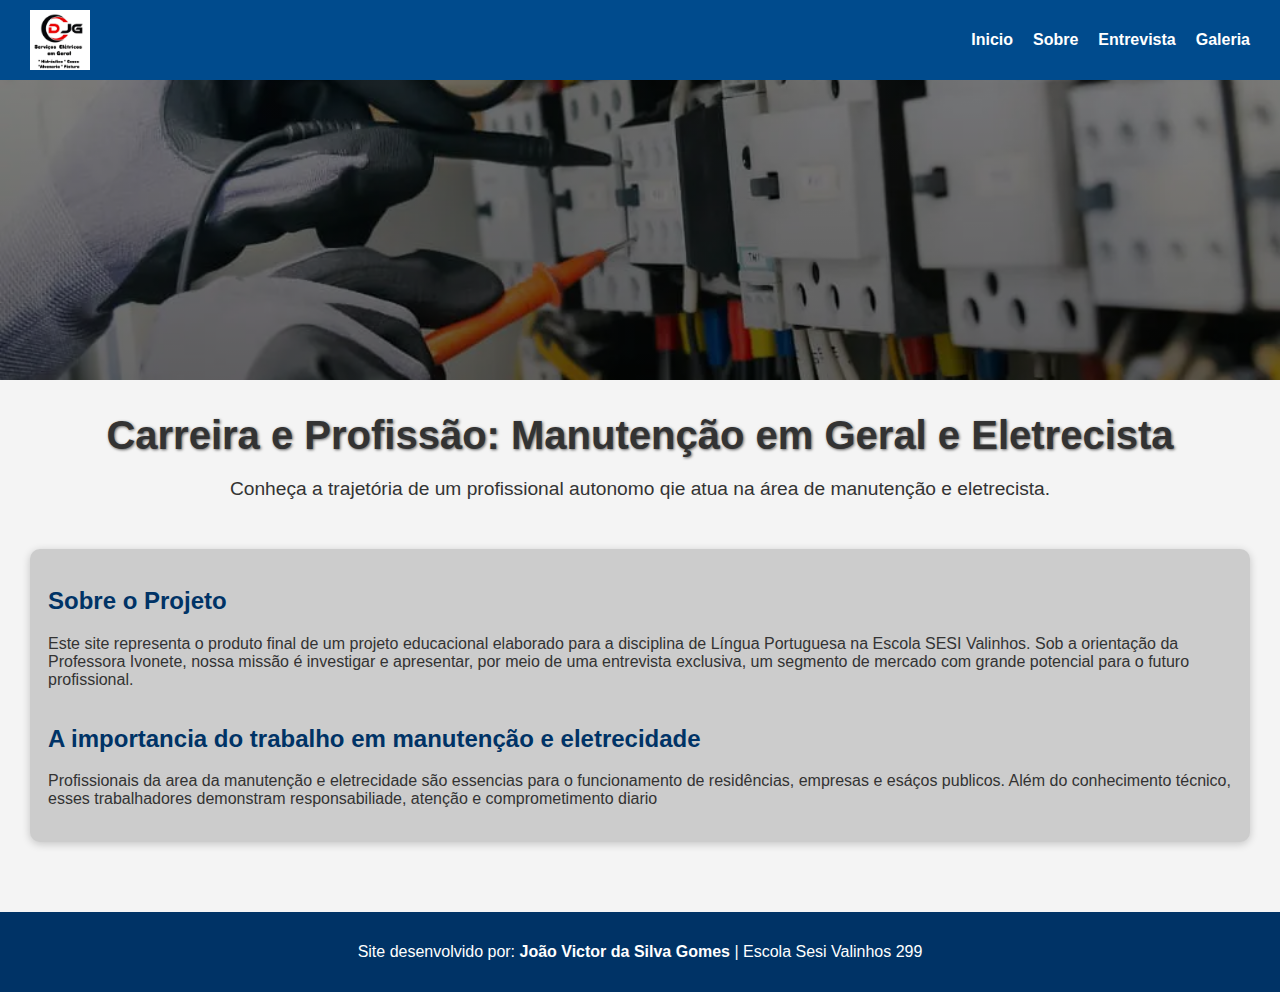
<file: Pagina_Inicial.html>
<!DOCTYPE html>
<html lang="pt-BR">
<head>
    <meta charset="UTF-8">
    <link rel="shortcut icon" href="/assets/img/favicon-16x16.png" type="image/x-icon">
    <meta name="viewport" content="width=device-width, initial-scale=1.0">
    <title>Profissões do Futuro</title>
    <link rel="stylesheet" href="./assets/styles/style.css">
</head>
<body>
    <header>
        <img src="../assets/img/logo site.png" alt="Logo do site" class="logo">
        <nav>
            <ul>
                <li><a href="./Pagina_Inicial.html">Inicio</a></li>
                <li><a href="/pages/sobre.html">Sobre</a></li>
                <li><a href="/pages/contato.html">Entrevista</a></li>
                <li><a href="/pages/galeria.html">Galeria</a></li>
            </ul>
        </nav>
    </header>

    <section class="banner"></section>
        <h2 class="titulo-banner">Carreira e Profissão: Manutenção em Geral e Eletrecista</h2>
        <p class="texto-banner">Conheça a trajetória de um profissional autonomo qie atua na área de manutenção e eletrecista.</p>
    </section>

    <main>
        <div class="layout-quadrado">
            <section class="intro">
                <h2>Sobre o Projeto</h2>
                <p>Este site representa o produto final de um projeto educacional elaborado para a disciplina de Língua Portuguesa na Escola SESI Valinhos. Sob a orientação da Professora Ivonete, nossa missão é investigar e apresentar, por meio de uma entrevista exclusiva, um segmento de mercado com grande potencial para o futuro profissional.</p>
            </section>

            <section class="importancia">
                <h2>A importancia do trabalho em manutenção e eletrecidade</h2>
                <p>Profissionais da area da manutenção e eletrecidade são essencias para o funcionamento de residências, empresas e esáços publicos. Além do conhecimento técnico, esses trabalhadores demonstram responsabiliade, atenção e comprometimento diario</p>
            </section>
        </div>
    </main>

    <footer>
        <p>Site desenvolvido por: <strong> João Victor da Silva Gomes</strong> | Escola Sesi Valinhos 299</p>
    </footer>
</body>
</html>
</file>
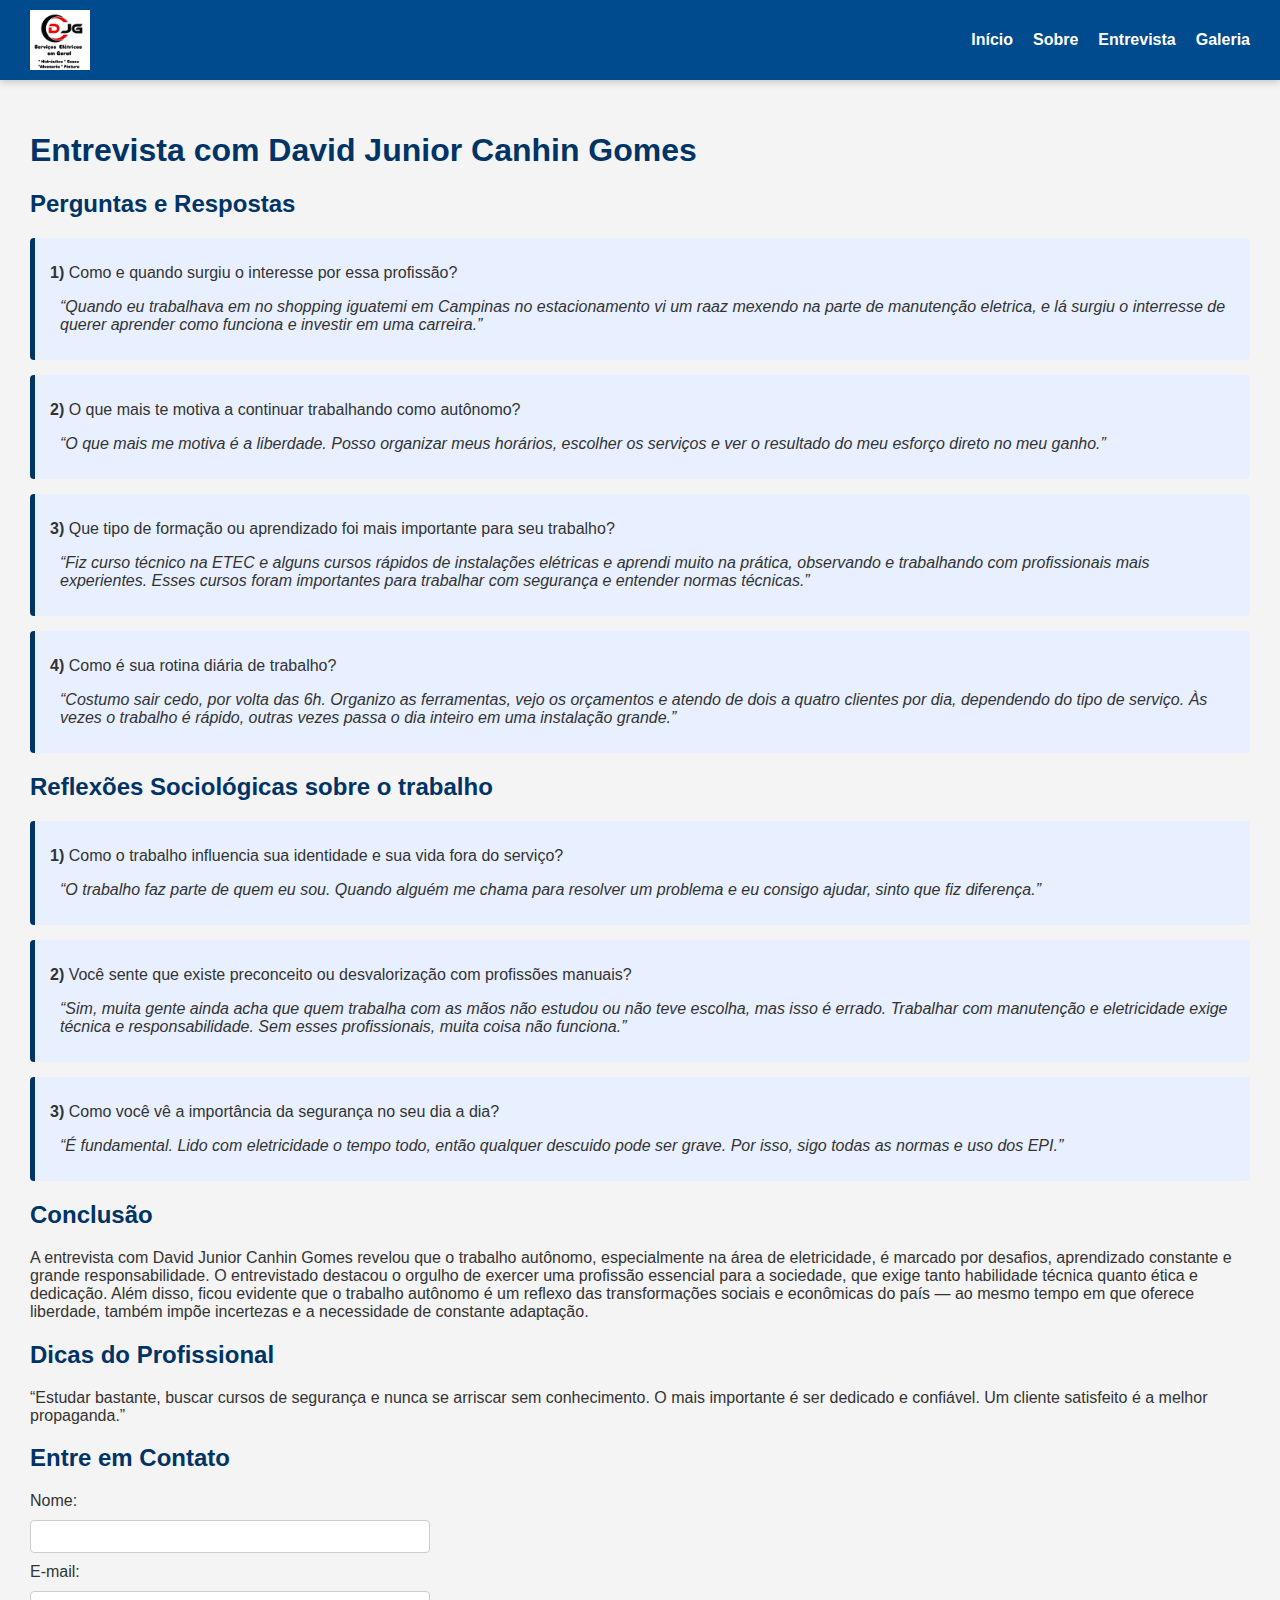
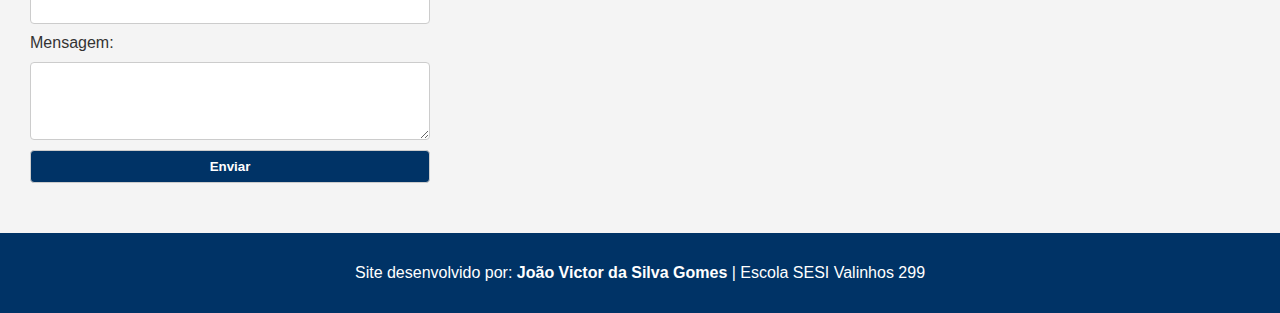
<file: pages/contato.html>
<!DOCTYPE html>
<html lang="pt-BR">

<head>
    <meta charset="UTF-8">
    <meta name="viewport" content="width=device-width, initial-scale=1.0">
    <title>Entrevista com o Profissional</title>
    <link rel="stylesheet" href="../assets/styles/style.css">
</head>

<body>

    <header>
        <img src="../assets/img/logo site.png" alt="Logo do site" class="logo">
        <nav>
            <ul>
                <li><a href="../index.html">Início</a></li>
                <li><a href="sobre.html">Sobre</a></li>
                <li><a href="contato.html">Entrevista</a></li>
                <li><a href="galeria.html">Galeria</a></li>
            </ul>
        </nav>
    </header>

    <main class="entrevistaa">
        <h1>Entrevista com David Junior Canhin Gomes</h1>

        <h2>Perguntas e Respostas</h2>

        <div class="pergunta">
            <p><strong>1)</strong> Como e quando surgiu o interesse por essa profissão?</p>
            <p class="resposta">“Quando eu trabalhava em no shopping iguatemi em Campinas no estacionamento vi um raaz
                mexendo na parte de manutenção eletrica, e lá surgiu o interresse de querer aprender como funciona e
                investir em uma carreira.”</p>
        </div>

        <div class="pergunta">
            <p><strong>2)</strong> O que mais te motiva a continuar trabalhando como autônomo?</p>
            <p class="resposta">“O que mais me motiva é a liberdade. Posso organizar meus horários, escolher os serviços
                e ver o resultado do meu esforço direto no meu ganho.”</p>
        </div>

        <div class="pergunta">
            <p><strong>3)</strong> Que tipo de formação ou aprendizado foi mais importante para seu trabalho?</p>
            <p class="resposta">“Fiz curso técnico na ETEC e alguns cursos rápidos de instalações elétricas e aprendi
                muito na prática, observando e trabalhando com profissionais mais experientes. Esses cursos foram
                importantes para trabalhar com segurança e entender normas técnicas.”</p>
        </div>

        <div class="pergunta">
            <p><strong>4)</strong> Como é sua rotina diária de trabalho?</p>
            <p class="resposta">“Costumo sair cedo, por volta das 6h. Organizo as ferramentas, vejo os orçamentos e
                atendo de dois a quatro clientes por dia, dependendo do tipo de serviço. Às vezes o trabalho é rápido,
                outras vezes passa o dia inteiro em uma instalação grande.”</p>
        </div>

        <h2>Reflexões Sociológicas sobre o trabalho</h2>

        <div class="pergunta">
            <p><strong>1)</strong> Como o trabalho influencia sua identidade e sua vida fora do serviço?</p>
            <p class="resposta">“O trabalho faz parte de quem eu sou. Quando alguém me chama para resolver um problema e
                eu consigo ajudar, sinto que fiz diferença.”</p>
        </div>

        <div class="pergunta">
            <p><strong>2)</strong> Você sente que existe preconceito ou desvalorização com profissões manuais?</p>
            <p class="resposta">“Sim, muita gente ainda acha que quem trabalha com as mãos não estudou ou não teve
                escolha, mas isso é errado. Trabalhar com manutenção e eletricidade exige técnica e responsabilidade.
                Sem esses profissionais, muita coisa não funciona.”</p>
        </div>

        <div class="pergunta">
            <p><strong>3)</strong> Como você vê a importância da segurança no seu dia a dia?</p>
            <p class="resposta">“É fundamental. Lido com eletricidade o tempo todo, então qualquer descuido pode ser
                grave. Por isso, sigo todas as normas e uso dos EPI.”</p>
        </div>

        <h2>Conclusão</h2>
        <p>A entrevista com David Junior Canhin Gomes revelou que o trabalho autônomo, especialmente na área de
            eletricidade, é marcado por desafios, aprendizado constante e grande responsabilidade. O entrevistado
            destacou o orgulho de exercer uma profissão essencial para a sociedade, que exige tanto habilidade técnica
            quanto ética e dedicação.
            Além disso, ficou evidente que o trabalho autônomo é um reflexo das transformações sociais e econômicas do
            país — ao mesmo tempo em que oferece liberdade, também impõe incertezas e a necessidade de constante
            adaptação.
        </p>

        <h2>Dicas do Profissional</h2>
        <p>“Estudar bastante, buscar cursos de segurança e nunca se arriscar sem conhecimento. O mais importante é ser
            dedicado e confiável. Um cliente satisfeito é a melhor propaganda.”</p>

        <h2 class="contact">Entre em Contato</h2>
        <form>
            <label for="nome">Nome:</label>
            <input type="text" id="nome" name="nome" required>

            <label for="email">E-mail:</label>
            <input type="email" id="email" name="email" required>

            <label for="mensagem">Mensagem:</label>
            <textarea id="mensagem" name="mensagem" rows="4" required></textarea>

            <button type="submit">Enviar</button>
        </form>
    </main>

    <footer>
        <p>Site desenvolvido por: <strong>João Victor da Silva Gomes</strong> | Escola SESI Valinhos 299</p>
    </footer>
</body>

</html>
</file>
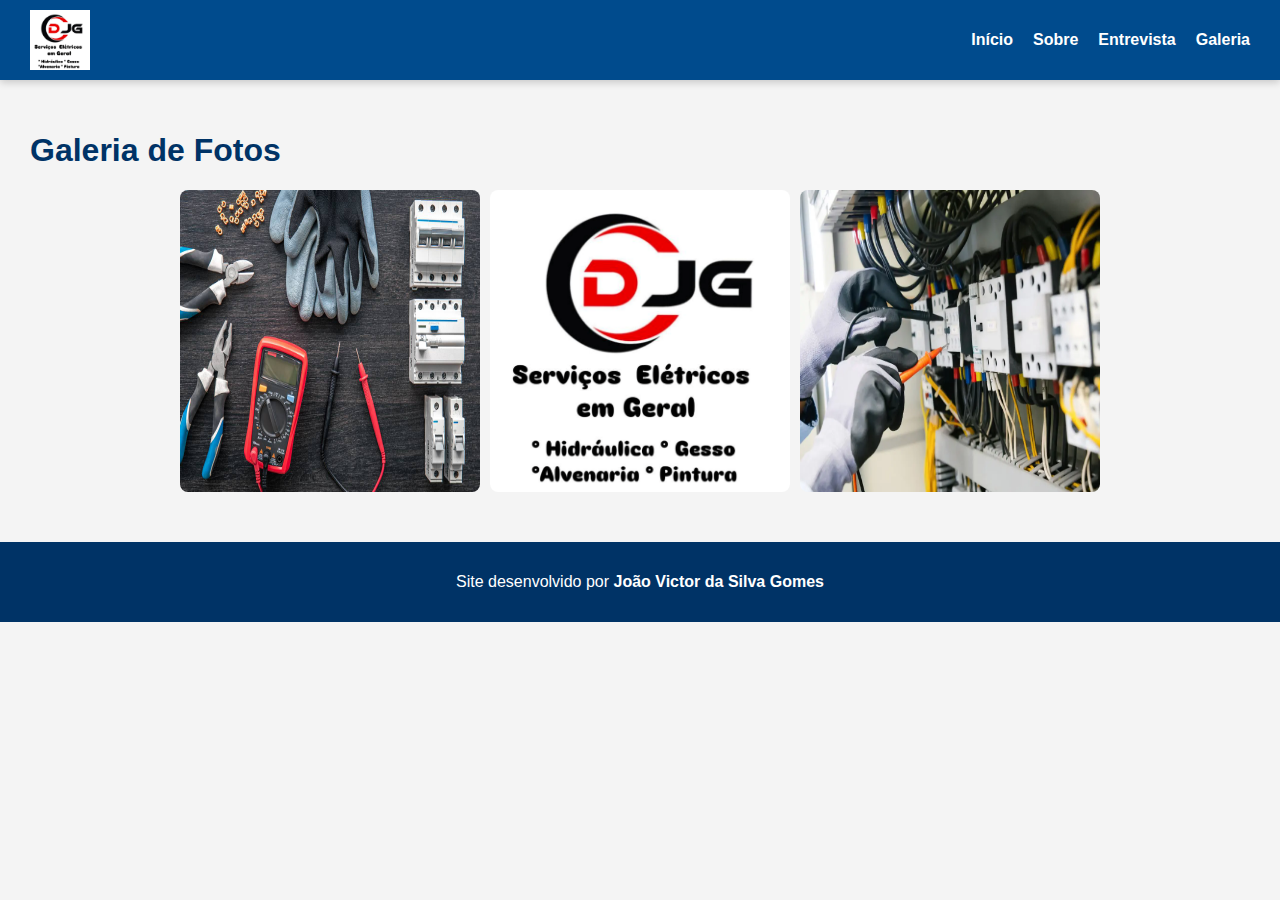
<file: pages/galeria.html>
<!DOCTYPE html>
<html lang="pt-BR">

<head>
    <meta charset="UTF-8">
    <meta name="viewport" content="width=device-width, initial-scale=1.0">
    <title>Galeria</title>
    <link rel="stylesheet" href="../assets/styles/style.css">
</head>

<body>
    <header>
        <img src="../assets/img/logo site.png" alt="Logo do site" class="logo">
        <nav>
            <ul>
                <li><a href="../index.html">Início</a></li>
                <li><a href="sobre.html">Sobre</a></li>
                <li><a href="contato.html">Entrevista</a></li>
                <li><a href="galeria.html">Galeria</a></li>
            </ul>
        </nav>
    </header>

    <main class="galeria">
        <h1>Galeria de Fotos</h1>
        <div class="fotos">
            <img src="../assets/img/Kit-Eletricista.jpg" alt="Profissional trabalhando">
            <img src="../assets/img/logo site.png" alt="Logo da empresa">
            <img src="../assets/img/ambiente.webp" alt="Ambiente de trabalho">
        </div>
    </main>

    <footer>
        <p>Site desenvolvido por <strong>João Victor da Silva Gomes</strong></p>
    </footer>

</body>

</html>
</file>
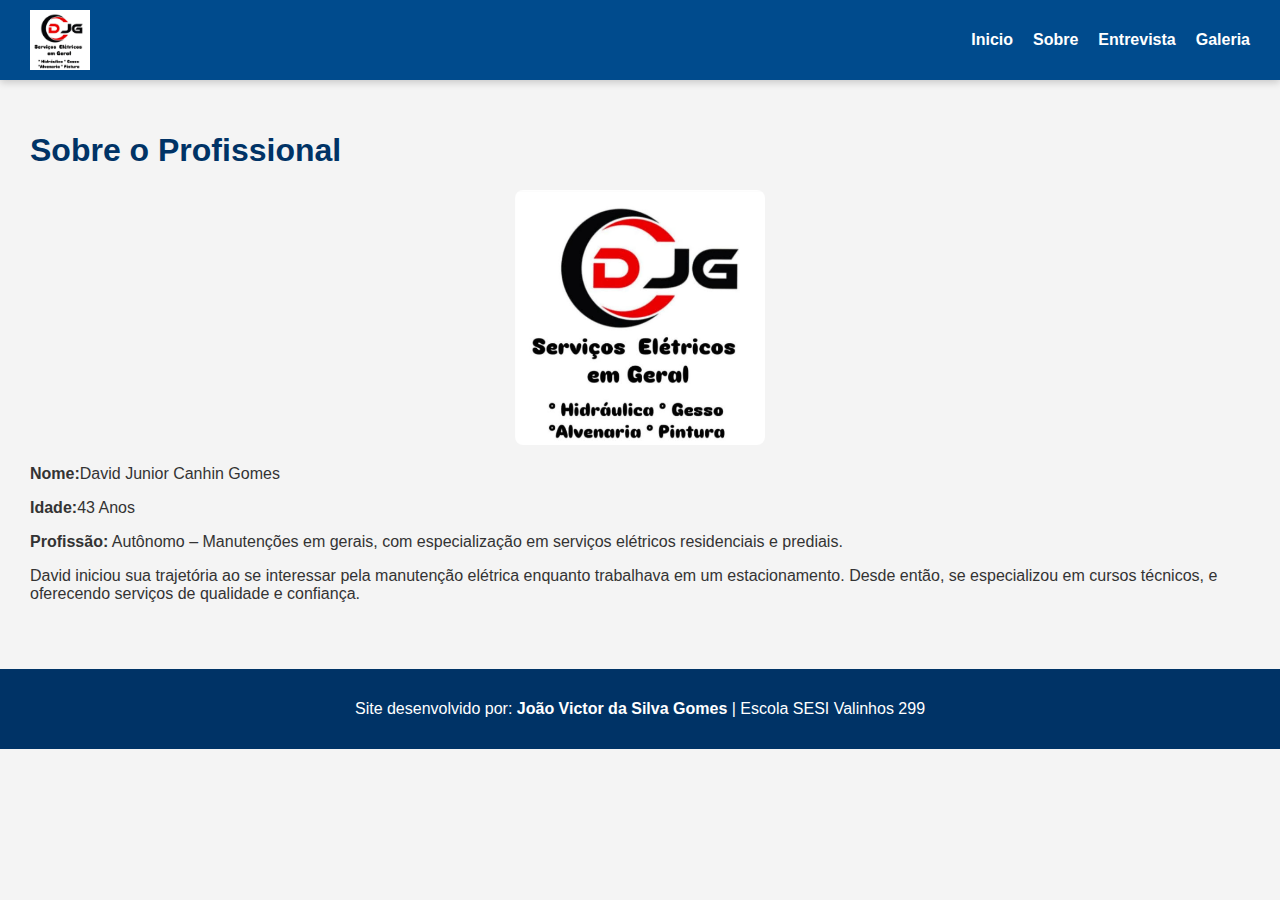
<file: pages/sobre.html>
<!DOCTYPE html>
<html lang="pt-BR">

<head>
    <meta charset="UTF-8">
    <link rel="shortcut icon" href="../assets/img/favicon-16x16.png" type="image/x-icon">
    <meta name="viewport" content="width=device-width, initial-scale=1.0">
    <title>Sobre o Profissional</title>
    <link rel="stylesheet" href="../assets/styles/style.css">
</head>

<body>
    <header>
        <img src="../assets/img/logo site.png" alt="Logo do site" class="logo">
        <nav>
            <ul>
                <li><a href="../index.html">Inicio</a></li>
                <li><a href="sobre.html">Sobre</a></li>
                <li><a href="contato.html">Entrevista</a></li>
                <li><a href="galeria.html">Galeria</a></li>
            </ul>
        </nav>
    </header>

    <main class="sobre">
        <h1>Sobre o Profissional</h1>

        <img src="../assets/img/foto-profissional.png" alt="Logo do Profissional" class="foto-perfil">

        <p><strong>Nome:</strong>David Junior Canhin Gomes</p>
        <p><strong>Idade:</strong>43 Anos</p>
        <p><strong>Profissão:</strong> Autônomo – Manutenções em gerais, com especialização em serviços elétricos
            residenciais e prediais.</p>

        <p>David iniciou sua trajetória ao se interessar pela manutenção elétrica enquanto trabalhava em um
            estacionamento. Desde então, se especializou em cursos técnicos, e oferecendo serviços de qualidade e
            confiança.</p>
    </main>


    <footer>
        <p>Site desenvolvido por: <strong>João Victor da Silva Gomes</strong> | Escola SESI Valinhos 299</p>
    </footer>
</body>

</html>
</file>
<file: assets/styles/style.css>
/*  Estilo Geral */
body {
    font-family: Arial, sans-serif;
    margin: 0;
    background-color: #f4f4f4;
    color: #333;
    animation: fadeIn 1.2s ease-in;
}

/*  Cabeçalho  */
header {
    background-color: #003366;
    color: #fff;
    display: flex;
    align-items: center;
    justify-content: space-between;
    padding: 10px 30px;
    box-shadow: 0 2px 8px rgba(0,0,0,0.2);
    transition: background-color 0.4s ease;
}

header:hover {
    background-color: #004b8d;
}

.logo {
    width: 60px;
    transition: transform 0.3s ease;
}

.logo:hover {
    transform: rotate(-5deg) scale(1.05);
}

/*  Navegação  */
nav ul {
    list-style: none;
    display: flex;
    gap: 20px;
}

nav ul li a {
    color: white;
    text-decoration: none;
    font-weight: bold;
    transition: color 0.3s ease, border-bottom 0.3s ease;
}

nav ul li a:hover,
nav ul li a.ativo {
    color: #ffcc00;
    border-bottom: 2px solid #ffcc00;
}

/* Banner  */
.banner {
    background: linear-gradient(rgba(0,0,0,0.5), rgba(0,0,0,0.6)), url('../img/ambiente.webp') center/cover no-repeat;
    color: white;
    text-align: center;
    padding: 150px 20px;
    animation: fadeInUp 1.5s ease-out;
}

.banner h2 {
    font-size: 2.2em;
    text-align: center;
    margin-bottom: 10px;
    text-shadow: 1px 1px 3px rgba(0,0,0,0.6);
}

.titulo-banner {
    font-size: 2.5em;
    text-align: center;
    margin-bottom: 10px;
    text-shadow: 1px 1px 3px rgba(0,0,0,0.6);
}

.texto-banner {
    font-size: 1.2em;
    text-align: center;
}

.banner p {
    font-size: 1.1em;
}

/* Conteúdo Principal */
main {
    padding: 30px;
    animation: fadeIn 1s ease-in;
}

main h1, main h2 {
    color: #003366;;
}

.layout-quadrado {
    background-color: #ccc;
    padding: 18px;
    border-radius: 10px;
    box-shadow: 0 2px 8px rgba(0,0,0,0.2);
    animation: fadeIn 1s ease-in;
    margin-bottom: 20px;
    display: flex;
    flex-direction: column;
}

.foto-perfil {
    width: 250px;
    display: block;
    margin: 20px auto;
    border-radius: 8px;
    border-color: #333;
    transition: transform 0.3s ease, box-shadow 0.3s ease;
}

.foto-perfil:hover {
    transform: scale(1.05);
    box-shadow: 0 4px 10px rgba(0,0,0,0.3);
}

/*  Entrevista  */
.pergunta {
    background: #e8f0ff;
    border-left: 5px solid #003366;
    margin-bottom: 15px;
    padding: 10px 15px;
    border-radius: 4px;
    transition: background-color 0.3s ease, transform 0.3s ease;
}

.pergunta:hover {
    background-color: #dce7ff;
    transform: translateX(5px);
}

.resposta {
    margin-left: 10px;
    font-style: italic;
}

/* Formulário  */
form {
    display: flex;
    flex-direction: column;
    gap: 10px;
    max-width: 400px;
}

input, textarea, button {
    padding: 8px;
    border: 1px solid #ccc;
    border-radius: 4px;
    transition: border-color 0.3s ease, box-shadow 0.3s ease;
}

input:focus, textarea:focus {
    border-color: #003366;
    box-shadow: 0 0 5px rgba(0, 51, 102, 0.3);
    outline: none;
}

button {
    background-color: #003366;
    color: white;
    cursor: pointer;
    font-weight: bold;
    transition: background-color 0.4s ease, transform 0.2s ease;
}

button:hover {
    background-color: #0055aa;
    transform: scale(1.05);
}

/*Galeria  */
.galeria .fotos {
    display: flex;
    flex-wrap: wrap;
    gap: 10px;
    justify-content: center;
}

.galeria img {
    width: 300px;
    border-radius: 8px;
    transition: transform 0.4s ease, box-shadow 0.4s ease;
}

.galeria img:hover {
    transform: scale(1.07);
    box-shadow: 0 5px 15px rgba(0,0,0,0.4);
}

/*  Rodapé  */
footer {
    background-color: #003366;
    color: white;
    text-align: center;
    padding: 15px;
    margin-top: 20px;
    transition: background-color 0.4s ease;
}

footer:hover {
    background-color: #004b8d;
}

@keyframes fadeIn {
    from { opacity: 0; }
    to { opacity: 1; }
}

@keyframes fadeInUp {
    from {
        opacity: 0;
        transform: translateY(20px);
    }
    to {
        opacity: 1;
        transform: translateY(0);
    }
}

@media (max-width: 768px) {
    nav ul {
        flex-direction: column;
        gap: 10px;
    }

    .banner {
        padding: 40px 10px;
    }

    .galeria img {
        width: 90%;
    }
}
</file>
